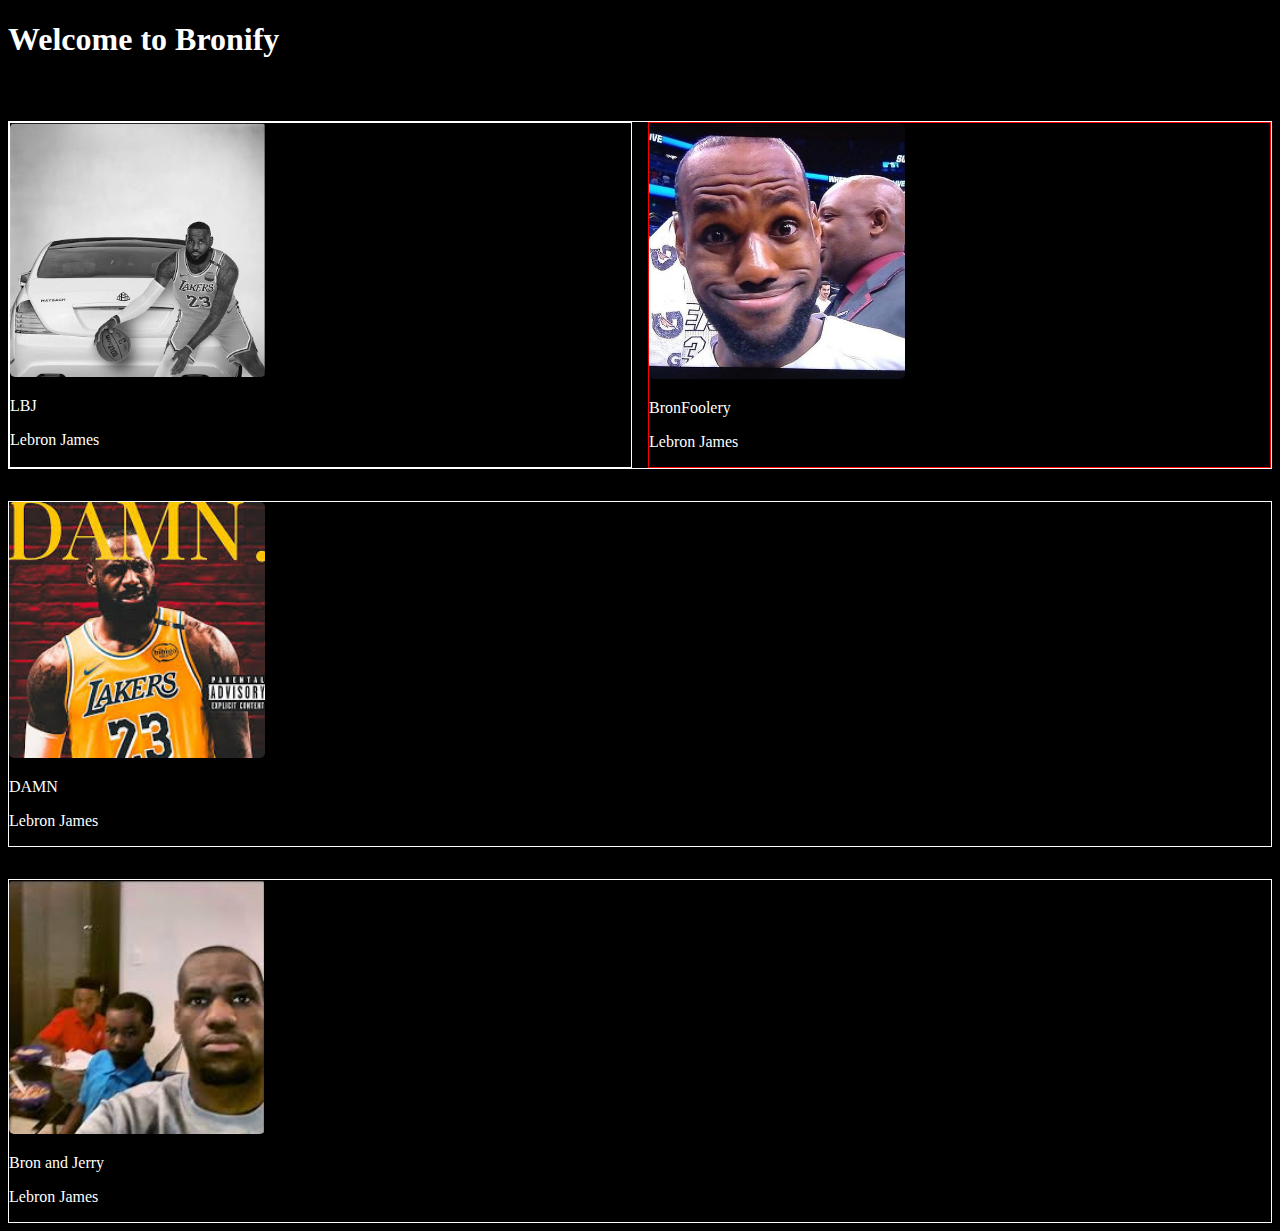
<file: index.html>
<!DOCTYPE html>
<html lang="en">
<head>
    <meta charset="UTF-8">
    <meta name="viewport" content="width=device-width, initial-scale=1.0">
    <title>Bronify</title>
    <link rel="stylesheet" href="style.css">
</head>
<body>
    <h1 id = "Welcome"> Welcome to Bronify</h1>
    <h3 id = "featured-albums">Featured Albums</h3>

    <div class="albums">
        <div class="top">
            <div class="album-card" id="a1">
                <a href="LBJ.html"><img src="album_covers/gnx.jpg" alt="LBJ"></a>
                <div class="album-info">
                    <p class="album-name">
                        LBJ
                    </p>
                    <p class="artist-name">
                        Lebron James
                    </p>
                </div>
            </div>

            <div class="album-card" id="a2">
                <img src="album_covers/BronFoolery.jpg" alt="BronFoolery">
                <div class="album-info">
                <p class="album-name">
                        BronFoolery
                    </p>
                    <p class="artist-name">
                        Lebron James
                    </p>
                </div>

            </div>

        </div>

        <div class="middle">

            <div class="album-card" id="a3">
                <img src="album_covers/damn.jpeg" alt="DAMN">
                <div class="album-info">
                    <p class="album-name">
                        DAMN
                    </p>
                    <p class="artist-name">
                        Lebron James
                    </p>
                </div>
            </div>

            <div class="album-card" id="a4">

            </div>

        </div>

        <div class="bottom">

            <div class="album-card" id="a5">
                <img src="album_covers/bron_and_jerry.jpeg" alt="Bron and Jerry">
                <div class="album-info">
                    <p class="album-name"> 
                        Bron and Jerry
                    </p>
                    <p class="artist-name">
                        Lebron James
                    </p>
                </div>

            </div>

            <div class="album-card" id="a6">

            </div>

        </div>
    </div>

</body>
</html>
</file>
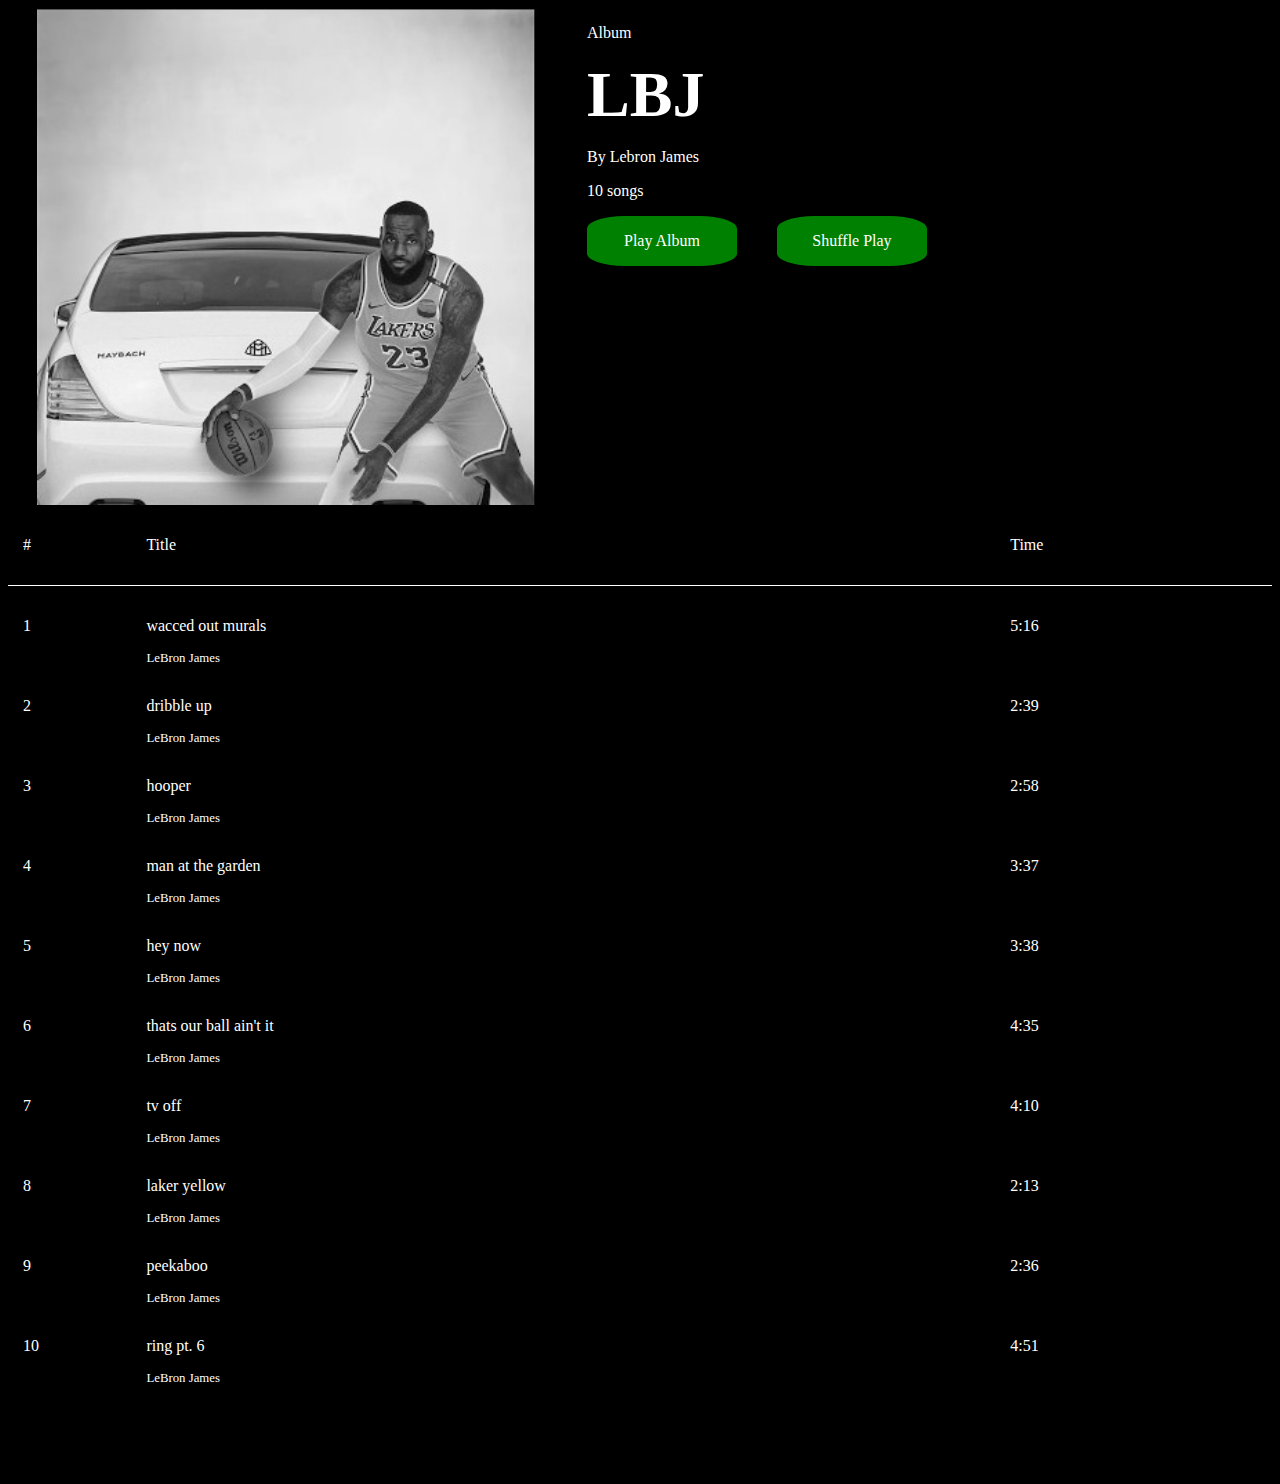
<file: LBJ.html>
<!DOCTYPE html>
<html lang="en">
<head>
    <meta charset="UTF-8">
    <meta name="viewport" content="width=device-width, initial-scale=1.0">
    <title>Bronify</title>
    <link rel="stylesheet" href="LBJstyle.css">
    <script src="LBJscript.js"></script>
</head>
<body>
    <div class="desktop-top">
        <img class = "album-cover" src="album_covers/gnx.jpg" alt="LBJ">

        <div class="info">
            <p id = "album-tag">Album</p>
            <h1 id = "album-title">LBJ</h1>
            <p id = "artist">By Lebron James</p>
            <p id = "num-of-songs">10 songs</p>
            <div class="buttons">
                <button id = "play" onclick="playAlbum()" >Play Album</button>
                <button id = "shuffle">Shuffle Play</button>
            </div>
        </div>
    </div>

    <div class="tracklist">
        <div class="heading">
            <p id = "hashtag">#</p>
            <p id = "title-tag">Title</p>
            <p id = "time-tag">Time</p>
        </div>

        <div class="tracks">
            <!-- Track 1 -->
            <div class="track" data-src="audio/wacced out murals.mp3">
                <p class="numbers">1</p>
                <div class="song-info">
                    <p class="song-name">wacced out murals</p>
                    <p class="song-artist">LeBron James</p>
                </div>
                <p class="time">5:16</p>
            </div>
        
            <!-- Track 2 -->
            <div class="track" data-src="audio/dribble up.mp3">
                <p class="numbers">2</p>
                <div class="song-info">
                    <p class="song-name">dribble up</p>
                    <p class="song-artist">LeBron James</p>
                </div>
                <p class="time">2:39</p>
            </div>
        
            <!-- Track 3 -->
            <div class="track" data-src="audio/hooper (w_ Caitlin Clark).mp3">
                <p class="numbers">3</p>
                <div class="song-info">
                    <p class="song-name">hooper</p>
                    <p class="song-artist">LeBron James</p>
                </div>
                <p class="time">2:58</p>
            </div>
        
            <!-- Track 4 -->
            <div class="track" data-src="audio/man at the garden.mp3">
                <p class="numbers">4</p>
                <div class="song-info">
                    <p class="song-name">man at the garden</p>
                    <p class="song-artist">LeBron James</p>
                </div>
                <p class="time">3:37</p>
            </div>
        
            <!-- Track 5 -->
            <div class="track" data-src="audio/hey now (Ft. Anthony Davis).mp3">
                <p class="numbers">5</p>
                <div class="song-info">
                    <p class="song-name">hey now</p>
                    <p class="song-artist">LeBron James</p>
                </div>
                <p class="time">3:38</p>
            </div>
        
            <!-- Track 6 -->
            <div class="track" data-src="audio/that's our ball ain't it.mp3">
                <p class="numbers">6</p>
                <div class="song-info">
                    <p class="song-name">thats our ball ain't it</p>
                    <p class="song-artist">LeBron James</p>
                </div>
                <p class="time">4:35</p>
            </div>
        
            <!-- Track 7 -->
            <div class="track" data-src="audio/tv off (Ft. James Harden) .mp3">
                <p class="numbers">7</p>
                <div class="song-info">
                    <p class="song-name">tv off</p>
                    <p class="song-artist">LeBron James</p>
                </div>
                <p class="time">4:10</p>
            </div>
        
            <!-- Track 8 -->
            <div class="track" data-src="audio/laker yellow (Ft. Justin Bieber, Jared McCain, Austin Reaves, Jeremy Lin, Nick Young).mp3">
                <p class="numbers">8</p>
                <div class="song-info">
                    <p class="song-name">laker yellow</p>
                    <p class="song-artist">LeBron James</p>
                </div>
                <p class="time">2:13</p>
            </div>
        
            <!-- Track 9 -->
            <div class="track" data-src="audio/peekaboo (Ft. Anthony Edwards) .mp3">
                <p class="numbers">9</p>
                <div class="song-info">
                    <p class="song-name">peekaboo</p>
                    <p class="song-artist">LeBron James</p>
                </div>
                <p class="time">2:36</p>
            </div>
        
            <!-- Track 10 -->
            <div class="track" data-src="audio/ring pt. 6.mp3">
                <p class="numbers">10</p>
                <div class="song-info">
                    <p class="song-name">ring pt. 6</p>
                    <p class="song-artist">LeBron James</p>
                </div>
                <p class="time">4:51</p>
            </div>
        </div>
    </div>
    <div id="player-footer" class="footer hidden">
        <img id="footer-cover" src="album_covers/gnx.jpg" alt="album cover" />
        <div class="footer-info">
            <p id="footer-song" class="footer-song-name">Song title</p>
            <p id="footer-artist" class="footer-artist-name">Artist name</p>
        </div>
        <button id="footer-prev"  class="footer-nav-btn">⏮</button>
        <button id="footer-pause" class="footer-pause-btn">❚❚</button>
        <button id="footer-next"  class="footer-nav-btn">⏭</button>
    </div>

    
    <div id="player-screen" class="player-screen hidden">
        <div id="screen-grab" class="grab-bar"></div>
    
        <img id="screen-cover" src="album_covers/gnx.jpg" alt="cover">
    
        <div class="screen-info">
        <p id="screen-song"   class="screen-song-name"></p>
        <p id="screen-artist" class="screen-artist-name"></p>
        </div>
    
        
        <input type="range" id="seek-slider" min="0" max="100" value="0">
        <div class="time-labels">
        <span id="cur-time">0:00</span>
        <span id="tot-time">0:00</span>
        </div>
    
        
        <div class="transport">
        <button id="screen-prev">⏮</button>
        <button id="screen-play">❚❚</button>
        <button id="screen-next">⏭</button>
        </div>
    
        <input type="range" id="vol-slider" min="0" max="1" step="0.01" value="1">
    </div>
  
    


    <audio id="audio-player" src="audio/lbj-track-01.mp3" preload="metadata"></audio>
</body>
</html>
</file>
<file: style.css>
body {
    background-color: black;
}

h1 {
    color: white;
}

.album-name, .artist-name {
    color: white
}
img {
    max-width: 256px;
    border-radius: 5px;
}

.top, .middle, .bottom{
    display: flex;
    flex-wrap: nowrap;
    border: solid thin white;
    gap: 1rem;
}


.albums {
    display: flex;
    flex-direction: column;;
    gap: 2rem;
}

#a1 {
    border: solid thin white
}

#a2 {
    border: solid thin red
}

.album-card {
    flex: 0 0 calc(50% - 0.5rem);
    box-sizing: border-box;
}

.album-card img {
    width: 100%;
    height: auto;
    border-radius: 5px;;
}
</file>
<file: LBJstyle.css>
body {
    background-color: black;
    font-size: 16px;
}

.album-cover {
    padding-left: 29px;
    width: 90%;
}

p {
    color: white;

}

ol {
    color: white;
}

h1 {
    color: white;
    font-size: 4rem;
    
    margin: 0px;
}

button {
    -webkit-appearance: none;   
    appearance: none;           
    background: none;           
    border: none;
    padding: 0;
    font: inherit;
    color: inherit;
  }

button {
    background-color: green;
    color: white;
    width: 150px;
    height: 50px;
    border-radius: 25%;
    border: none;
    cursor: pointer;

    transition: transform 80ms ease-in;
}

button:active {
    transform: scale(0.95);  
}

.buttons {
    display: flex;
    gap: 40px;
}

.heading {
    display: flex;
    padding: 15px;
    border-bottom: solid thin white;
}


#hashtag {
    flex-basis: 10%;
}
#title-tag {
    flex-basis: 70%;
}

#first {
    padding: 15px;
    display: flex;
    max-height: 50px;
    align-items: start;

}

.numbers {
    flex-basis: 10%;

}

.song-info {
    flex-basis: 70%;

}

.song-artist {
    font-size: 0.8rem;;
}

.tracklist {
    padding-bottom: 90px;
}

.track {
    padding: 15px;
    display: flex;
    max-height: 50px;
    align-items: start;
}

.track.playing .song-name {
    color: #2ecc71;   
}

.footer {
    position: fixed;
    left: 0; right: 0; bottom: 0;
    display: flex;
    align-items: center;
    gap: 8px;
    padding: 10px 18px;
    background: #08331a;
    color: #fff;
    z-index: 1000;
    font-family: inherit;
  }
  
  .footer.hidden { 
    display: none; 
}
  
  .footer img {
    width: 56px;
    height: 56px;
    object-fit: cover;
    border-radius: 4px;
  }
  
  .footer-info { 
    flex: 1; 
    min-width: 140px;
    overflow: hidden;
 }
  
  .footer-song-name  {
    margin: 0; 
    font-weight: 600;
    white-space: nowrap;
    overflow: hidden; 
    text-overflow: ellipsis;
}
  
  .footer-artist-name { 
    margin: 0; 
    font-size: 
    0.85rem; 
    color: #aaa;
    white-space: nowrap; 
    overflow: hidden; 
    text-overflow: ellipsis; 
}
  
  .footer-pause-btn  {
    background: none; 
    border: none; 
    cursor: pointer;
    font-size: 26px; 
    line-height: 1; 
    color: inherit;
    padding: 6px 10px;
  }

  .footer-nav-btn {
    background: none;
    border: none;
    cursor: pointer;
    font-size: 24px;
    line-height: 1;
    color: inherit;
    padding: 6px 10px;
  }

  .player-screen{
    position:fixed; 
    inset:0; 
    z-index:2000;
    background:#08331a; 
    display:flex; 
    flex-direction:column;
    align-items:center; 
    padding:16px;
    transform:translateY(100%); 
    transition:transform .3s ease;
  }

  .player-screen.show {
    transform:translateY(0)
}
  .player-screen.hidden {
    display:none
}        
  
  .grab-bar {
    width:44px;
    height:4px;
    border-radius:2px;
    background:#666;
    margin-bottom:12px;
    cursor:grab
}
  
.player-screen img {
    width:80%;
    max-width:420px;
    border-radius:8px
}
  
.screen-info {
    margin:16px 0;
    text-align:center
}
.screen-song-name {
    font-size:1.2rem;
    font-weight:600;
    margin:0
}

.screen-artist-name {
    font-size:.9rem;
    color:#aaa;
    margin:0
}

#seek-slider,#vol-slider {
    width:90%;
    margin:12px 0
}

.time-labels {
    width:90%;
    display:flex;
    justify-content:space-between;
    font-size:.8rem;
    color:#aaa
}

.transport {
    display:flex;
    gap:28px;
    margin:12px 0
}

.transport button {
    font-size:28px;
    background:none;
    border:none;
    color:#fff
}


  @media (min-width: 768px) {
    .album-cover {
        max-width: 500px;
    }

    .desktop-top {
        display: flex;
        gap: 50px;
    }

    .player-screen img{
        width:60%
    }
    
  }
</file>
